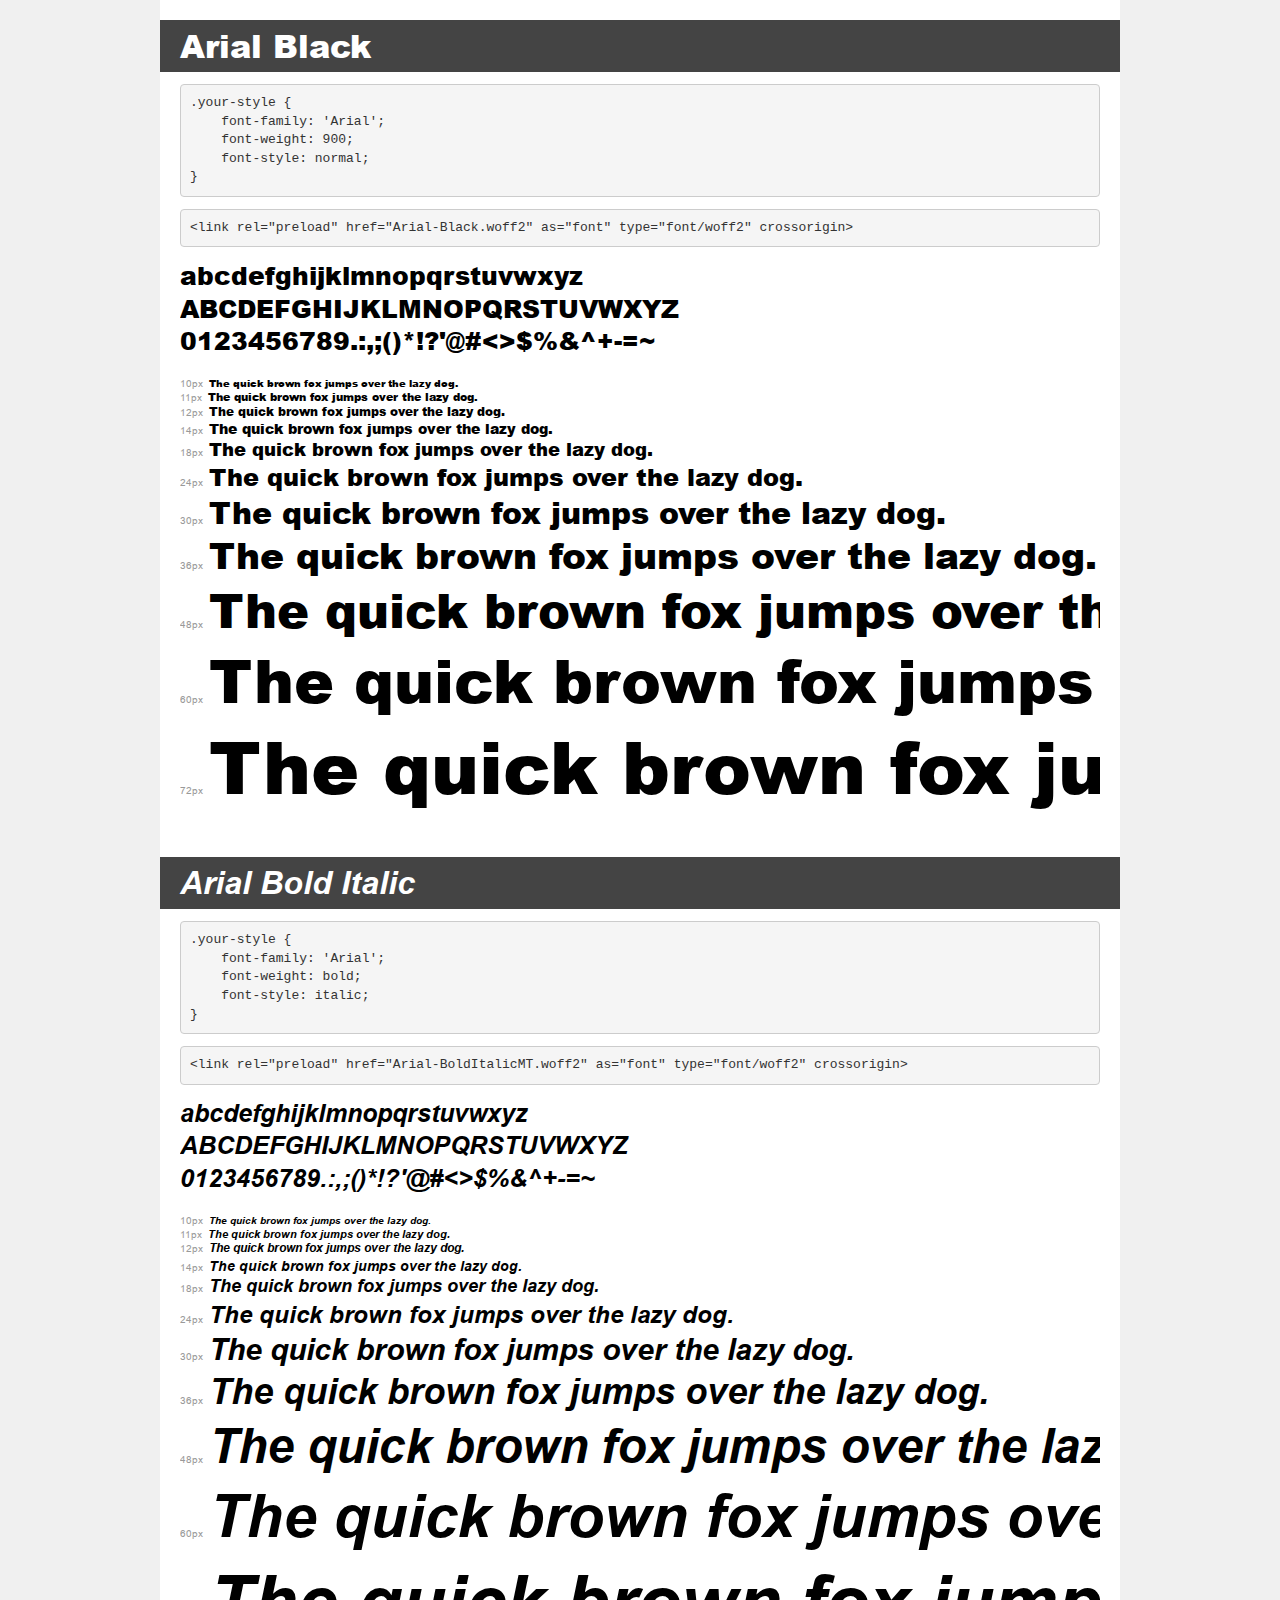
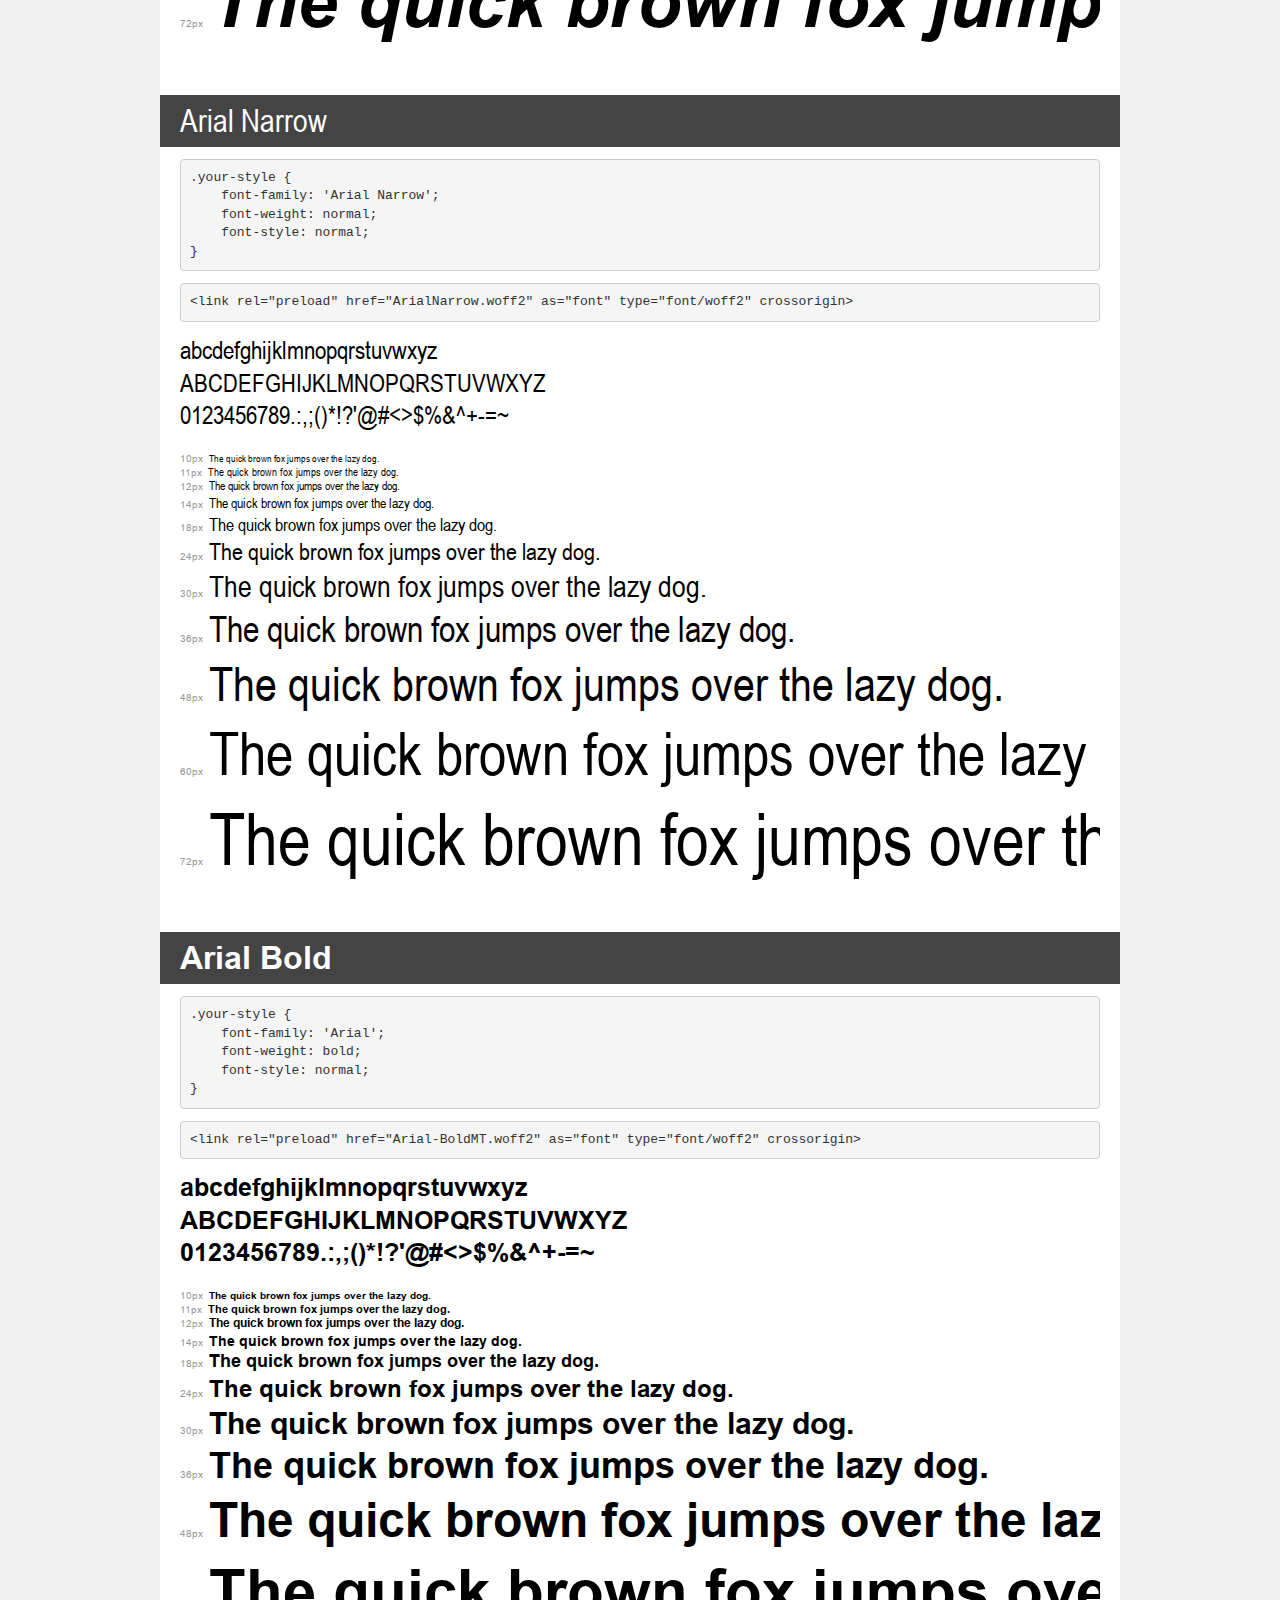
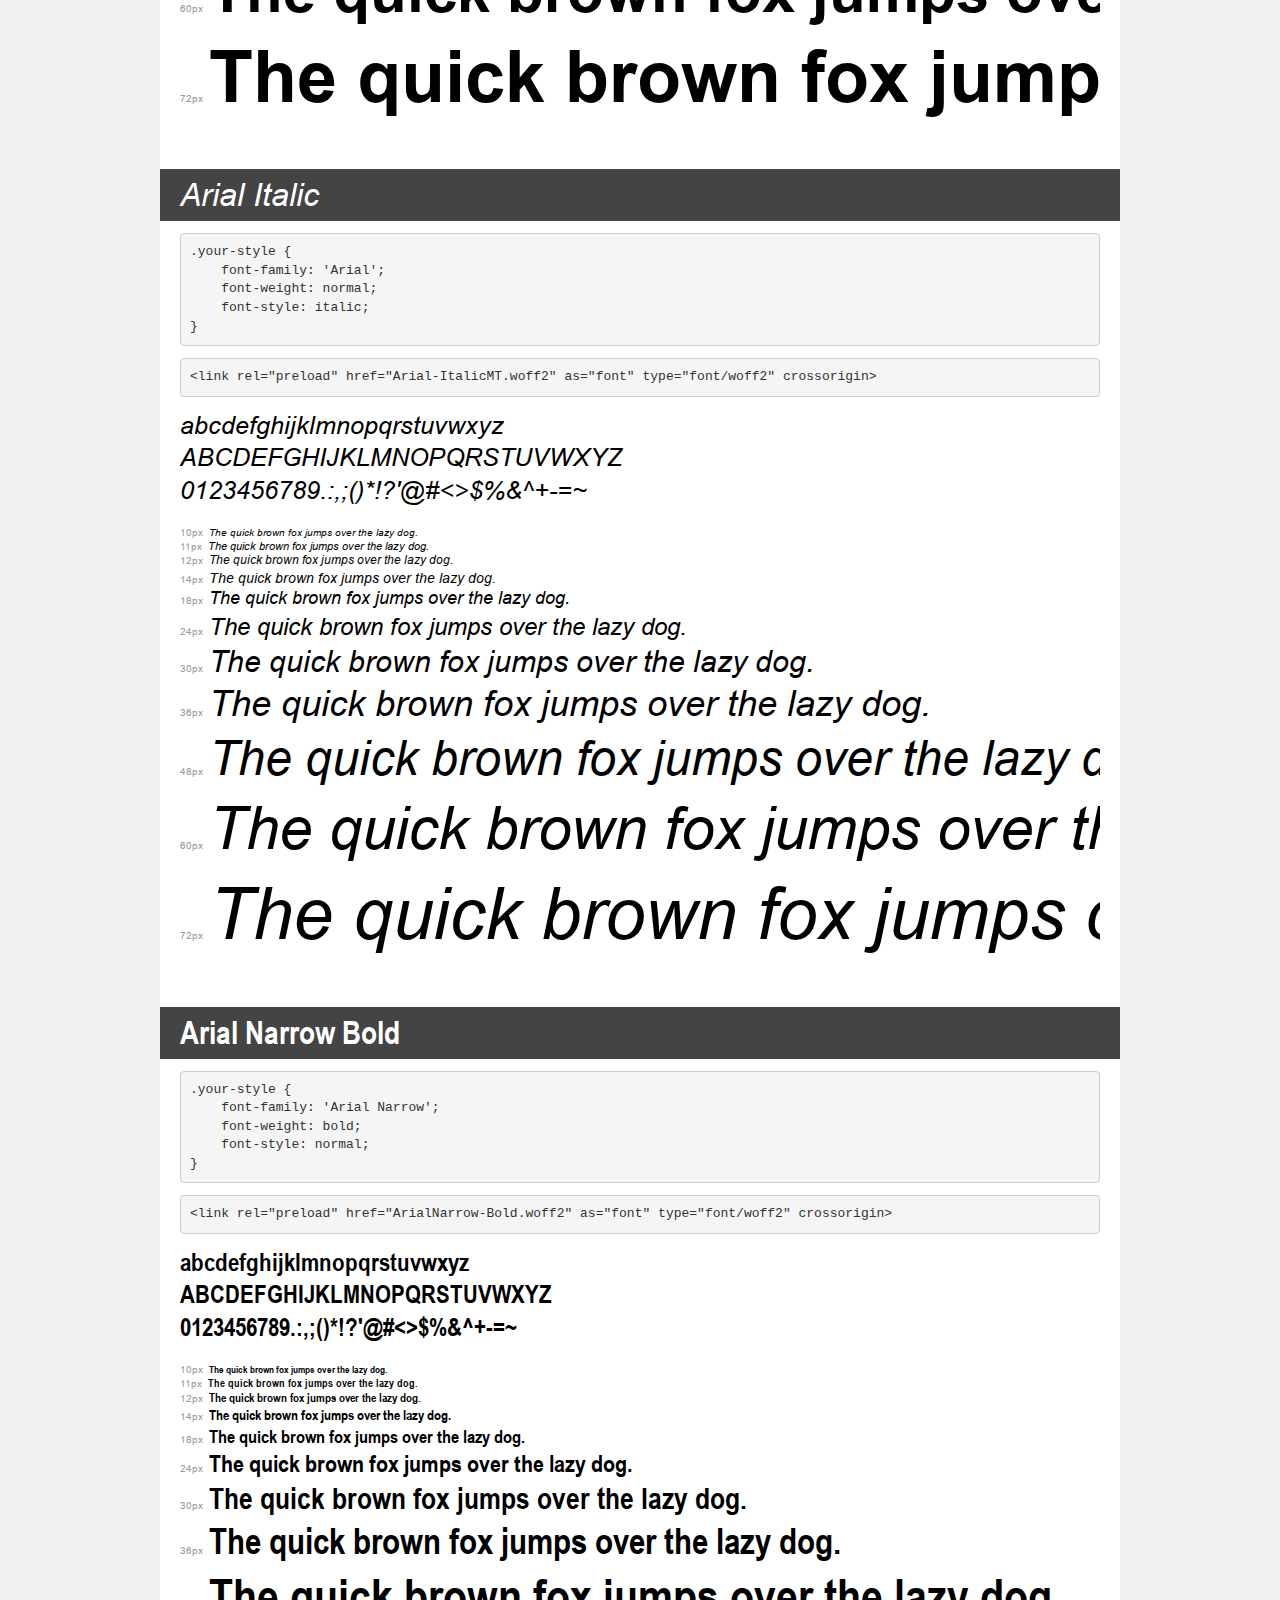
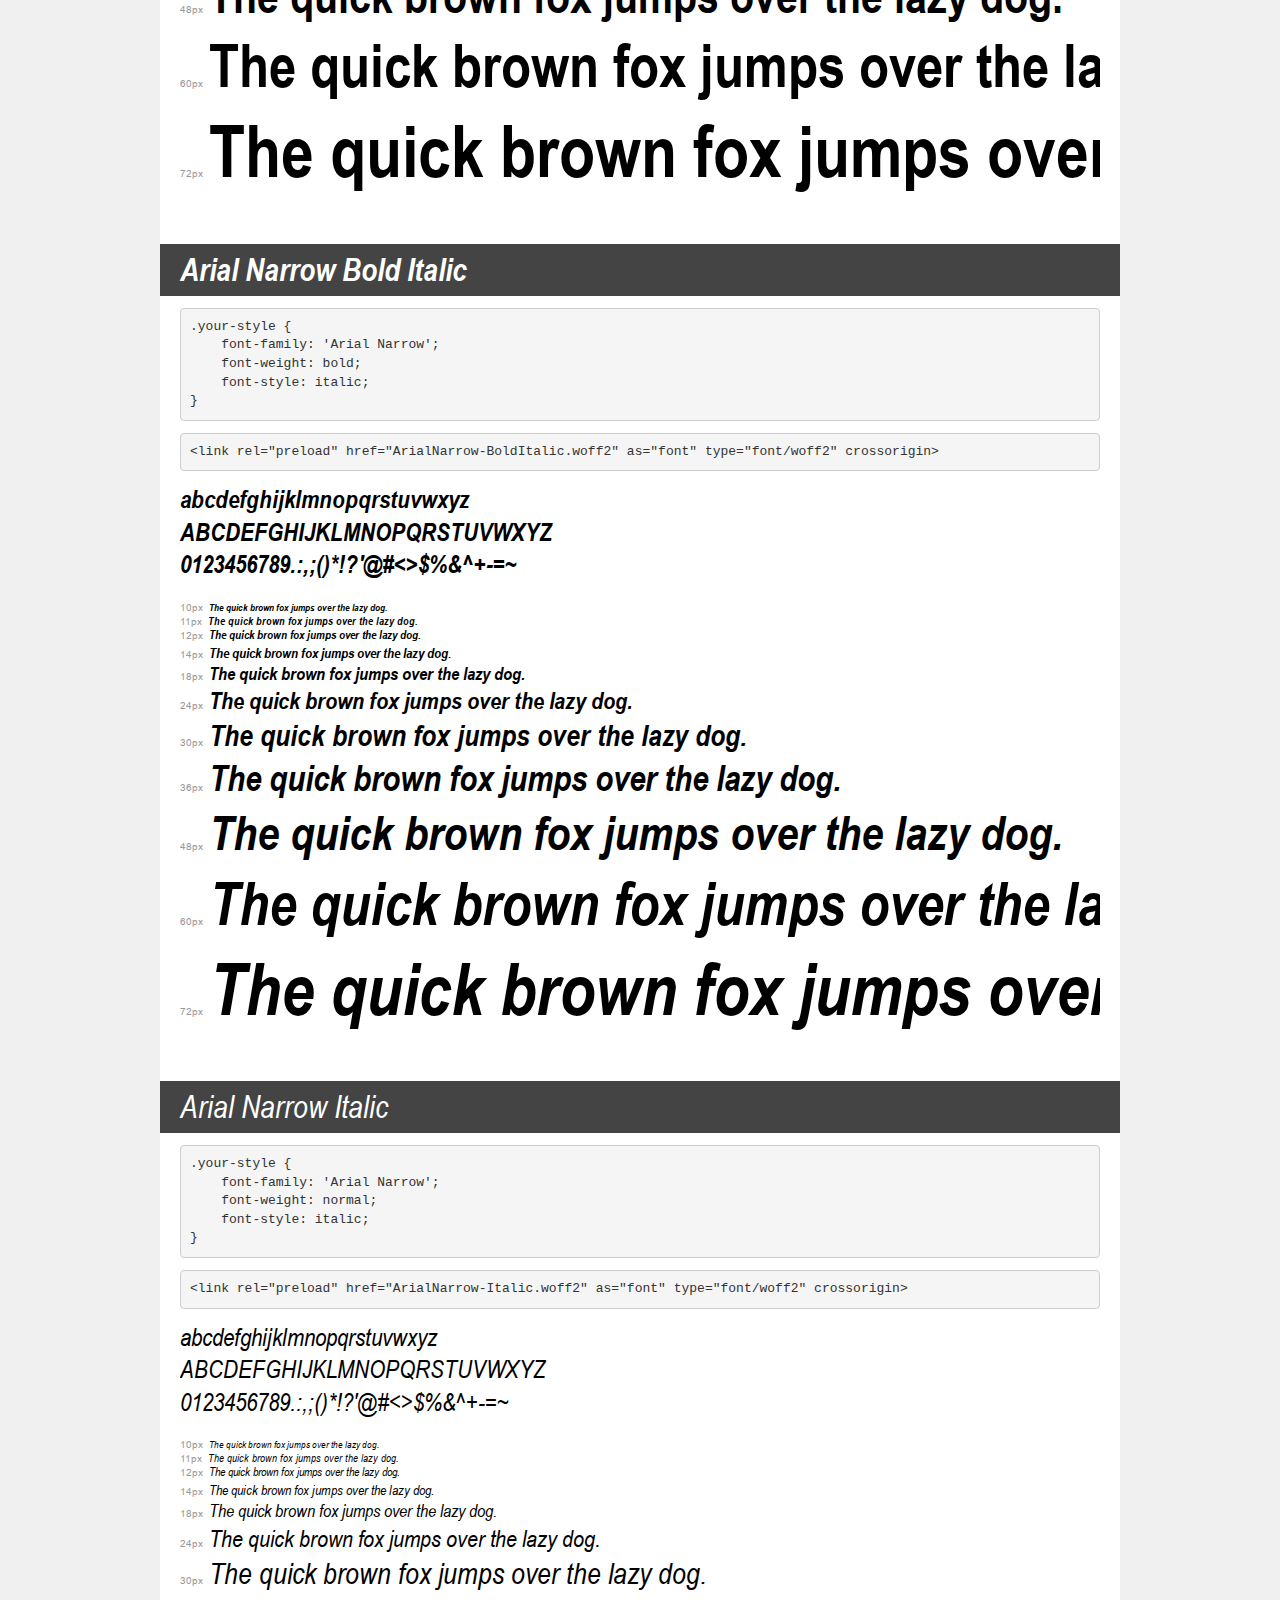
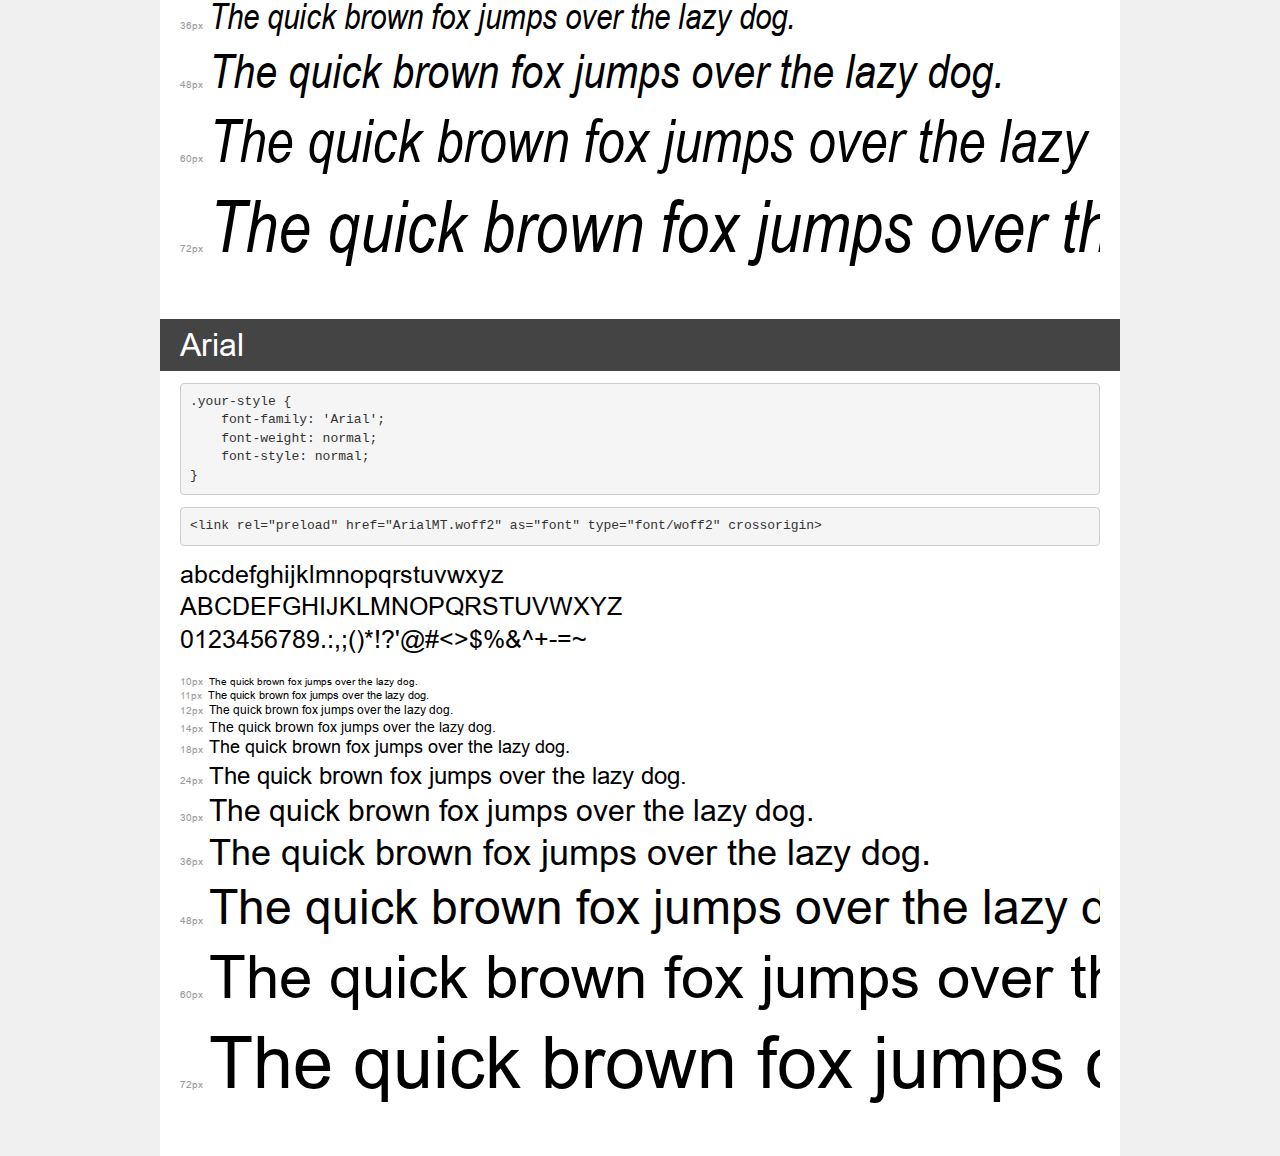
<file: shelter/fonts/arial/demo.html>
<!DOCTYPE html>
<html lang="en">
<head>
    <meta charset="utf-8">
    <meta http-equiv="X-UA-Compatible" content="IE=edge">
    <meta name="viewport" content="width=device-width, initial-scale=1">
    <meta name="robots" content="noindex, noarchive">
    <meta name="format-detection" content="telephone=no">
    <title>Transfonter demo</title>
    <link href="stylesheet.css" rel="stylesheet">
    <style>
        /*
        http://meyerweb.com/eric/tools/css/reset/
        v2.0 | 20110126
        License: none (public domain)
        */
        html, body, div, span, applet, object, iframe,
        h1, h2, h3, h4, h5, h6, p, blockquote, pre,
        a, abbr, acronym, address, big, cite, code,
        del, dfn, em, img, ins, kbd, q, s, samp,
        small, strike, strong, sub, sup, tt, var,
        b, u, i, center,
        dl, dt, dd, ol, ul, li,
        fieldset, form, label, legend,
        table, caption, tbody, tfoot, thead, tr, th, td,
        article, aside, canvas, details, embed,
        figure, figcaption, footer, header, hgroup,
        menu, nav, output, ruby, section, summary,
        time, mark, audio, video {
            margin: 0;
            padding: 0;
            border: 0;
            font-size: 100%;
            font: inherit;
            vertical-align: baseline;
        }
        /* HTML5 display-role reset for older browsers */
        article, aside, details, figcaption, figure,
        footer, header, hgroup, menu, nav, section {
            display: block;
        }
        body {
            line-height: 1;
        }
        ol, ul {
            list-style: none;
        }
        blockquote, q {
            quotes: none;
        }
        blockquote:before, blockquote:after,
        q:before, q:after {
            content: '';
            content: none;
        }
        table {
            border-collapse: collapse;
            border-spacing: 0;
        }
        /* demo styles */
        body {
            background: #f0f0f0;
            color: #000;
        }
        .page {
            background: #fff;
            width: 920px;
            margin: 0 auto;
            padding: 20px 20px 0 20px;
            overflow: hidden;
        }
        .font-container {
            overflow-x: auto;
            overflow-y: hidden;
            margin-bottom: 40px;
            line-height: 1.3;
            white-space: nowrap;
            padding-bottom: 5px;
        }
        h1 {
            position: relative;
            background: #444;
            font-size: 32px;
            color: #fff;
            padding: 10px 20px;
            margin: 0 -20px 12px -20px;
        }
        .letters {
            font-size: 25px;
            margin-bottom: 20px;
        }
        .s10:before {
            content: '10px';
        }
        .s11:before {
            content: '11px';
        }
        .s12:before {
            content: '12px';
        }
        .s14:before {
            content: '14px';
        }
        .s18:before {
            content: '18px';
        }
        .s24:before {
            content: '24px';
        }
        .s30:before {
            content: '30px';
        }
        .s36:before {
            content: '36px';
        }
        .s48:before {
            content: '48px';
        }
        .s60:before {
            content: '60px';
        }
        .s72:before {
            content: '72px';
        }
        .s10:before, .s11:before, .s12:before, .s14:before,
        .s18:before, .s24:before, .s30:before, .s36:before,
        .s48:before, .s60:before, .s72:before {
            font-family: Arial, sans-serif;
            font-size: 10px;
            font-weight: normal;
            font-style: normal;
            color: #999;
            padding-right: 6px;
        }
        pre {
            display: block;
            padding: 9px;
            margin: 0 0 12px;
            font-family: Monaco, Menlo, Consolas, "Courier New", monospace;
            font-size: 13px;
            line-height: 1.428571429;
            color: #333;
            font-weight: normal;
            font-style: normal;
            background-color: #f5f5f5;
            border: 1px solid #ccc;
            overflow-x: auto;
            border-radius: 4px;
        }
        /* responsive */
        @media (max-width: 959px) {
            .page {
                width: auto;
                margin: 0;
            }
        }
    </style>
</head>
<body>
<div class="page">
    <div class="demo">
        <h1 style="font-family: 'Arial'; font-weight: 900; font-style: normal;">Arial Black</h1>
        <pre title="Usage">.your-style {
    font-family: 'Arial';
    font-weight: 900;
    font-style: normal;
}</pre>
        <pre title="Preload (optional)">
&lt;link rel=&quot;preload&quot; href=&quot;Arial-Black.woff2&quot; as=&quot;font&quot; type=&quot;font/woff2&quot; crossorigin&gt;</pre>
        <div class="font-container" style="font-family: 'Arial'; font-weight: 900; font-style: normal;">
            <p class="letters">
                abcdefghijklmnopqrstuvwxyz<br>
ABCDEFGHIJKLMNOPQRSTUVWXYZ<br>
                0123456789.:,;()*!?'@#&lt;&gt;$%&^+-=~
            </p>
            <p class="s10" style="font-size: 10px;">The quick brown fox jumps over the lazy dog.</p>
            <p class="s11" style="font-size: 11px;">The quick brown fox jumps over the lazy dog.</p>
            <p class="s12" style="font-size: 12px;">The quick brown fox jumps over the lazy dog.</p>
            <p class="s14" style="font-size: 14px;">The quick brown fox jumps over the lazy dog.</p>
            <p class="s18" style="font-size: 18px;">The quick brown fox jumps over the lazy dog.</p>
            <p class="s24" style="font-size: 24px;">The quick brown fox jumps over the lazy dog.</p>
            <p class="s30" style="font-size: 30px;">The quick brown fox jumps over the lazy dog.</p>
            <p class="s36" style="font-size: 36px;">The quick brown fox jumps over the lazy dog.</p>
            <p class="s48" style="font-size: 48px;">The quick brown fox jumps over the lazy dog.</p>
            <p class="s60" style="font-size: 60px;">The quick brown fox jumps over the lazy dog.</p>
            <p class="s72" style="font-size: 72px;">The quick brown fox jumps over the lazy dog.</p>
        </div>
    </div>

    <div class="demo">
        <h1 style="font-family: 'Arial'; font-weight: bold; font-style: italic;">Arial Bold Italic</h1>
        <pre title="Usage">.your-style {
    font-family: 'Arial';
    font-weight: bold;
    font-style: italic;
}</pre>
        <pre title="Preload (optional)">
&lt;link rel=&quot;preload&quot; href=&quot;Arial-BoldItalicMT.woff2&quot; as=&quot;font&quot; type=&quot;font/woff2&quot; crossorigin&gt;</pre>
        <div class="font-container" style="font-family: 'Arial'; font-weight: bold; font-style: italic;">
            <p class="letters">
                abcdefghijklmnopqrstuvwxyz<br>
ABCDEFGHIJKLMNOPQRSTUVWXYZ<br>
                0123456789.:,;()*!?'@#&lt;&gt;$%&^+-=~
            </p>
            <p class="s10" style="font-size: 10px;">The quick brown fox jumps over the lazy dog.</p>
            <p class="s11" style="font-size: 11px;">The quick brown fox jumps over the lazy dog.</p>
            <p class="s12" style="font-size: 12px;">The quick brown fox jumps over the lazy dog.</p>
            <p class="s14" style="font-size: 14px;">The quick brown fox jumps over the lazy dog.</p>
            <p class="s18" style="font-size: 18px;">The quick brown fox jumps over the lazy dog.</p>
            <p class="s24" style="font-size: 24px;">The quick brown fox jumps over the lazy dog.</p>
            <p class="s30" style="font-size: 30px;">The quick brown fox jumps over the lazy dog.</p>
            <p class="s36" style="font-size: 36px;">The quick brown fox jumps over the lazy dog.</p>
            <p class="s48" style="font-size: 48px;">The quick brown fox jumps over the lazy dog.</p>
            <p class="s60" style="font-size: 60px;">The quick brown fox jumps over the lazy dog.</p>
            <p class="s72" style="font-size: 72px;">The quick brown fox jumps over the lazy dog.</p>
        </div>
    </div>

    <div class="demo">
        <h1 style="font-family: 'Arial Narrow'; font-weight: normal; font-style: normal;">Arial Narrow</h1>
        <pre title="Usage">.your-style {
    font-family: 'Arial Narrow';
    font-weight: normal;
    font-style: normal;
}</pre>
        <pre title="Preload (optional)">
&lt;link rel=&quot;preload&quot; href=&quot;ArialNarrow.woff2&quot; as=&quot;font&quot; type=&quot;font/woff2&quot; crossorigin&gt;</pre>
        <div class="font-container" style="font-family: 'Arial Narrow'; font-weight: normal; font-style: normal;">
            <p class="letters">
                abcdefghijklmnopqrstuvwxyz<br>
ABCDEFGHIJKLMNOPQRSTUVWXYZ<br>
                0123456789.:,;()*!?'@#&lt;&gt;$%&^+-=~
            </p>
            <p class="s10" style="font-size: 10px;">The quick brown fox jumps over the lazy dog.</p>
            <p class="s11" style="font-size: 11px;">The quick brown fox jumps over the lazy dog.</p>
            <p class="s12" style="font-size: 12px;">The quick brown fox jumps over the lazy dog.</p>
            <p class="s14" style="font-size: 14px;">The quick brown fox jumps over the lazy dog.</p>
            <p class="s18" style="font-size: 18px;">The quick brown fox jumps over the lazy dog.</p>
            <p class="s24" style="font-size: 24px;">The quick brown fox jumps over the lazy dog.</p>
            <p class="s30" style="font-size: 30px;">The quick brown fox jumps over the lazy dog.</p>
            <p class="s36" style="font-size: 36px;">The quick brown fox jumps over the lazy dog.</p>
            <p class="s48" style="font-size: 48px;">The quick brown fox jumps over the lazy dog.</p>
            <p class="s60" style="font-size: 60px;">The quick brown fox jumps over the lazy dog.</p>
            <p class="s72" style="font-size: 72px;">The quick brown fox jumps over the lazy dog.</p>
        </div>
    </div>

    <div class="demo">
        <h1 style="font-family: 'Arial'; font-weight: bold; font-style: normal;">Arial Bold</h1>
        <pre title="Usage">.your-style {
    font-family: 'Arial';
    font-weight: bold;
    font-style: normal;
}</pre>
        <pre title="Preload (optional)">
&lt;link rel=&quot;preload&quot; href=&quot;Arial-BoldMT.woff2&quot; as=&quot;font&quot; type=&quot;font/woff2&quot; crossorigin&gt;</pre>
        <div class="font-container" style="font-family: 'Arial'; font-weight: bold; font-style: normal;">
            <p class="letters">
                abcdefghijklmnopqrstuvwxyz<br>
ABCDEFGHIJKLMNOPQRSTUVWXYZ<br>
                0123456789.:,;()*!?'@#&lt;&gt;$%&^+-=~
            </p>
            <p class="s10" style="font-size: 10px;">The quick brown fox jumps over the lazy dog.</p>
            <p class="s11" style="font-size: 11px;">The quick brown fox jumps over the lazy dog.</p>
            <p class="s12" style="font-size: 12px;">The quick brown fox jumps over the lazy dog.</p>
            <p class="s14" style="font-size: 14px;">The quick brown fox jumps over the lazy dog.</p>
            <p class="s18" style="font-size: 18px;">The quick brown fox jumps over the lazy dog.</p>
            <p class="s24" style="font-size: 24px;">The quick brown fox jumps over the lazy dog.</p>
            <p class="s30" style="font-size: 30px;">The quick brown fox jumps over the lazy dog.</p>
            <p class="s36" style="font-size: 36px;">The quick brown fox jumps over the lazy dog.</p>
            <p class="s48" style="font-size: 48px;">The quick brown fox jumps over the lazy dog.</p>
            <p class="s60" style="font-size: 60px;">The quick brown fox jumps over the lazy dog.</p>
            <p class="s72" style="font-size: 72px;">The quick brown fox jumps over the lazy dog.</p>
        </div>
    </div>

    <div class="demo">
        <h1 style="font-family: 'Arial'; font-weight: normal; font-style: italic;">Arial Italic</h1>
        <pre title="Usage">.your-style {
    font-family: 'Arial';
    font-weight: normal;
    font-style: italic;
}</pre>
        <pre title="Preload (optional)">
&lt;link rel=&quot;preload&quot; href=&quot;Arial-ItalicMT.woff2&quot; as=&quot;font&quot; type=&quot;font/woff2&quot; crossorigin&gt;</pre>
        <div class="font-container" style="font-family: 'Arial'; font-weight: normal; font-style: italic;">
            <p class="letters">
                abcdefghijklmnopqrstuvwxyz<br>
ABCDEFGHIJKLMNOPQRSTUVWXYZ<br>
                0123456789.:,;()*!?'@#&lt;&gt;$%&^+-=~
            </p>
            <p class="s10" style="font-size: 10px;">The quick brown fox jumps over the lazy dog.</p>
            <p class="s11" style="font-size: 11px;">The quick brown fox jumps over the lazy dog.</p>
            <p class="s12" style="font-size: 12px;">The quick brown fox jumps over the lazy dog.</p>
            <p class="s14" style="font-size: 14px;">The quick brown fox jumps over the lazy dog.</p>
            <p class="s18" style="font-size: 18px;">The quick brown fox jumps over the lazy dog.</p>
            <p class="s24" style="font-size: 24px;">The quick brown fox jumps over the lazy dog.</p>
            <p class="s30" style="font-size: 30px;">The quick brown fox jumps over the lazy dog.</p>
            <p class="s36" style="font-size: 36px;">The quick brown fox jumps over the lazy dog.</p>
            <p class="s48" style="font-size: 48px;">The quick brown fox jumps over the lazy dog.</p>
            <p class="s60" style="font-size: 60px;">The quick brown fox jumps over the lazy dog.</p>
            <p class="s72" style="font-size: 72px;">The quick brown fox jumps over the lazy dog.</p>
        </div>
    </div>

    <div class="demo">
        <h1 style="font-family: 'Arial Narrow'; font-weight: bold; font-style: normal;">Arial Narrow Bold</h1>
        <pre title="Usage">.your-style {
    font-family: 'Arial Narrow';
    font-weight: bold;
    font-style: normal;
}</pre>
        <pre title="Preload (optional)">
&lt;link rel=&quot;preload&quot; href=&quot;ArialNarrow-Bold.woff2&quot; as=&quot;font&quot; type=&quot;font/woff2&quot; crossorigin&gt;</pre>
        <div class="font-container" style="font-family: 'Arial Narrow'; font-weight: bold; font-style: normal;">
            <p class="letters">
                abcdefghijklmnopqrstuvwxyz<br>
ABCDEFGHIJKLMNOPQRSTUVWXYZ<br>
                0123456789.:,;()*!?'@#&lt;&gt;$%&^+-=~
            </p>
            <p class="s10" style="font-size: 10px;">The quick brown fox jumps over the lazy dog.</p>
            <p class="s11" style="font-size: 11px;">The quick brown fox jumps over the lazy dog.</p>
            <p class="s12" style="font-size: 12px;">The quick brown fox jumps over the lazy dog.</p>
            <p class="s14" style="font-size: 14px;">The quick brown fox jumps over the lazy dog.</p>
            <p class="s18" style="font-size: 18px;">The quick brown fox jumps over the lazy dog.</p>
            <p class="s24" style="font-size: 24px;">The quick brown fox jumps over the lazy dog.</p>
            <p class="s30" style="font-size: 30px;">The quick brown fox jumps over the lazy dog.</p>
            <p class="s36" style="font-size: 36px;">The quick brown fox jumps over the lazy dog.</p>
            <p class="s48" style="font-size: 48px;">The quick brown fox jumps over the lazy dog.</p>
            <p class="s60" style="font-size: 60px;">The quick brown fox jumps over the lazy dog.</p>
            <p class="s72" style="font-size: 72px;">The quick brown fox jumps over the lazy dog.</p>
        </div>
    </div>

    <div class="demo">
        <h1 style="font-family: 'Arial Narrow'; font-weight: bold; font-style: italic;">Arial Narrow Bold Italic</h1>
        <pre title="Usage">.your-style {
    font-family: 'Arial Narrow';
    font-weight: bold;
    font-style: italic;
}</pre>
        <pre title="Preload (optional)">
&lt;link rel=&quot;preload&quot; href=&quot;ArialNarrow-BoldItalic.woff2&quot; as=&quot;font&quot; type=&quot;font/woff2&quot; crossorigin&gt;</pre>
        <div class="font-container" style="font-family: 'Arial Narrow'; font-weight: bold; font-style: italic;">
            <p class="letters">
                abcdefghijklmnopqrstuvwxyz<br>
ABCDEFGHIJKLMNOPQRSTUVWXYZ<br>
                0123456789.:,;()*!?'@#&lt;&gt;$%&^+-=~
            </p>
            <p class="s10" style="font-size: 10px;">The quick brown fox jumps over the lazy dog.</p>
            <p class="s11" style="font-size: 11px;">The quick brown fox jumps over the lazy dog.</p>
            <p class="s12" style="font-size: 12px;">The quick brown fox jumps over the lazy dog.</p>
            <p class="s14" style="font-size: 14px;">The quick brown fox jumps over the lazy dog.</p>
            <p class="s18" style="font-size: 18px;">The quick brown fox jumps over the lazy dog.</p>
            <p class="s24" style="font-size: 24px;">The quick brown fox jumps over the lazy dog.</p>
            <p class="s30" style="font-size: 30px;">The quick brown fox jumps over the lazy dog.</p>
            <p class="s36" style="font-size: 36px;">The quick brown fox jumps over the lazy dog.</p>
            <p class="s48" style="font-size: 48px;">The quick brown fox jumps over the lazy dog.</p>
            <p class="s60" style="font-size: 60px;">The quick brown fox jumps over the lazy dog.</p>
            <p class="s72" style="font-size: 72px;">The quick brown fox jumps over the lazy dog.</p>
        </div>
    </div>

    <div class="demo">
        <h1 style="font-family: 'Arial Narrow'; font-weight: normal; font-style: italic;">Arial Narrow Italic</h1>
        <pre title="Usage">.your-style {
    font-family: 'Arial Narrow';
    font-weight: normal;
    font-style: italic;
}</pre>
        <pre title="Preload (optional)">
&lt;link rel=&quot;preload&quot; href=&quot;ArialNarrow-Italic.woff2&quot; as=&quot;font&quot; type=&quot;font/woff2&quot; crossorigin&gt;</pre>
        <div class="font-container" style="font-family: 'Arial Narrow'; font-weight: normal; font-style: italic;">
            <p class="letters">
                abcdefghijklmnopqrstuvwxyz<br>
ABCDEFGHIJKLMNOPQRSTUVWXYZ<br>
                0123456789.:,;()*!?'@#&lt;&gt;$%&^+-=~
            </p>
            <p class="s10" style="font-size: 10px;">The quick brown fox jumps over the lazy dog.</p>
            <p class="s11" style="font-size: 11px;">The quick brown fox jumps over the lazy dog.</p>
            <p class="s12" style="font-size: 12px;">The quick brown fox jumps over the lazy dog.</p>
            <p class="s14" style="font-size: 14px;">The quick brown fox jumps over the lazy dog.</p>
            <p class="s18" style="font-size: 18px;">The quick brown fox jumps over the lazy dog.</p>
            <p class="s24" style="font-size: 24px;">The quick brown fox jumps over the lazy dog.</p>
            <p class="s30" style="font-size: 30px;">The quick brown fox jumps over the lazy dog.</p>
            <p class="s36" style="font-size: 36px;">The quick brown fox jumps over the lazy dog.</p>
            <p class="s48" style="font-size: 48px;">The quick brown fox jumps over the lazy dog.</p>
            <p class="s60" style="font-size: 60px;">The quick brown fox jumps over the lazy dog.</p>
            <p class="s72" style="font-size: 72px;">The quick brown fox jumps over the lazy dog.</p>
        </div>
    </div>

    <div class="demo">
        <h1 style="font-family: 'Arial'; font-weight: normal; font-style: normal;">Arial</h1>
        <pre title="Usage">.your-style {
    font-family: 'Arial';
    font-weight: normal;
    font-style: normal;
}</pre>
        <pre title="Preload (optional)">
&lt;link rel=&quot;preload&quot; href=&quot;ArialMT.woff2&quot; as=&quot;font&quot; type=&quot;font/woff2&quot; crossorigin&gt;</pre>
        <div class="font-container" style="font-family: 'Arial'; font-weight: normal; font-style: normal;">
            <p class="letters">
                abcdefghijklmnopqrstuvwxyz<br>
ABCDEFGHIJKLMNOPQRSTUVWXYZ<br>
                0123456789.:,;()*!?'@#&lt;&gt;$%&^+-=~
            </p>
            <p class="s10" style="font-size: 10px;">The quick brown fox jumps over the lazy dog.</p>
            <p class="s11" style="font-size: 11px;">The quick brown fox jumps over the lazy dog.</p>
            <p class="s12" style="font-size: 12px;">The quick brown fox jumps over the lazy dog.</p>
            <p class="s14" style="font-size: 14px;">The quick brown fox jumps over the lazy dog.</p>
            <p class="s18" style="font-size: 18px;">The quick brown fox jumps over the lazy dog.</p>
            <p class="s24" style="font-size: 24px;">The quick brown fox jumps over the lazy dog.</p>
            <p class="s30" style="font-size: 30px;">The quick brown fox jumps over the lazy dog.</p>
            <p class="s36" style="font-size: 36px;">The quick brown fox jumps over the lazy dog.</p>
            <p class="s48" style="font-size: 48px;">The quick brown fox jumps over the lazy dog.</p>
            <p class="s60" style="font-size: 60px;">The quick brown fox jumps over the lazy dog.</p>
            <p class="s72" style="font-size: 72px;">The quick brown fox jumps over the lazy dog.</p>
        </div>
    </div>

</div>
</body>
</html>
</file>
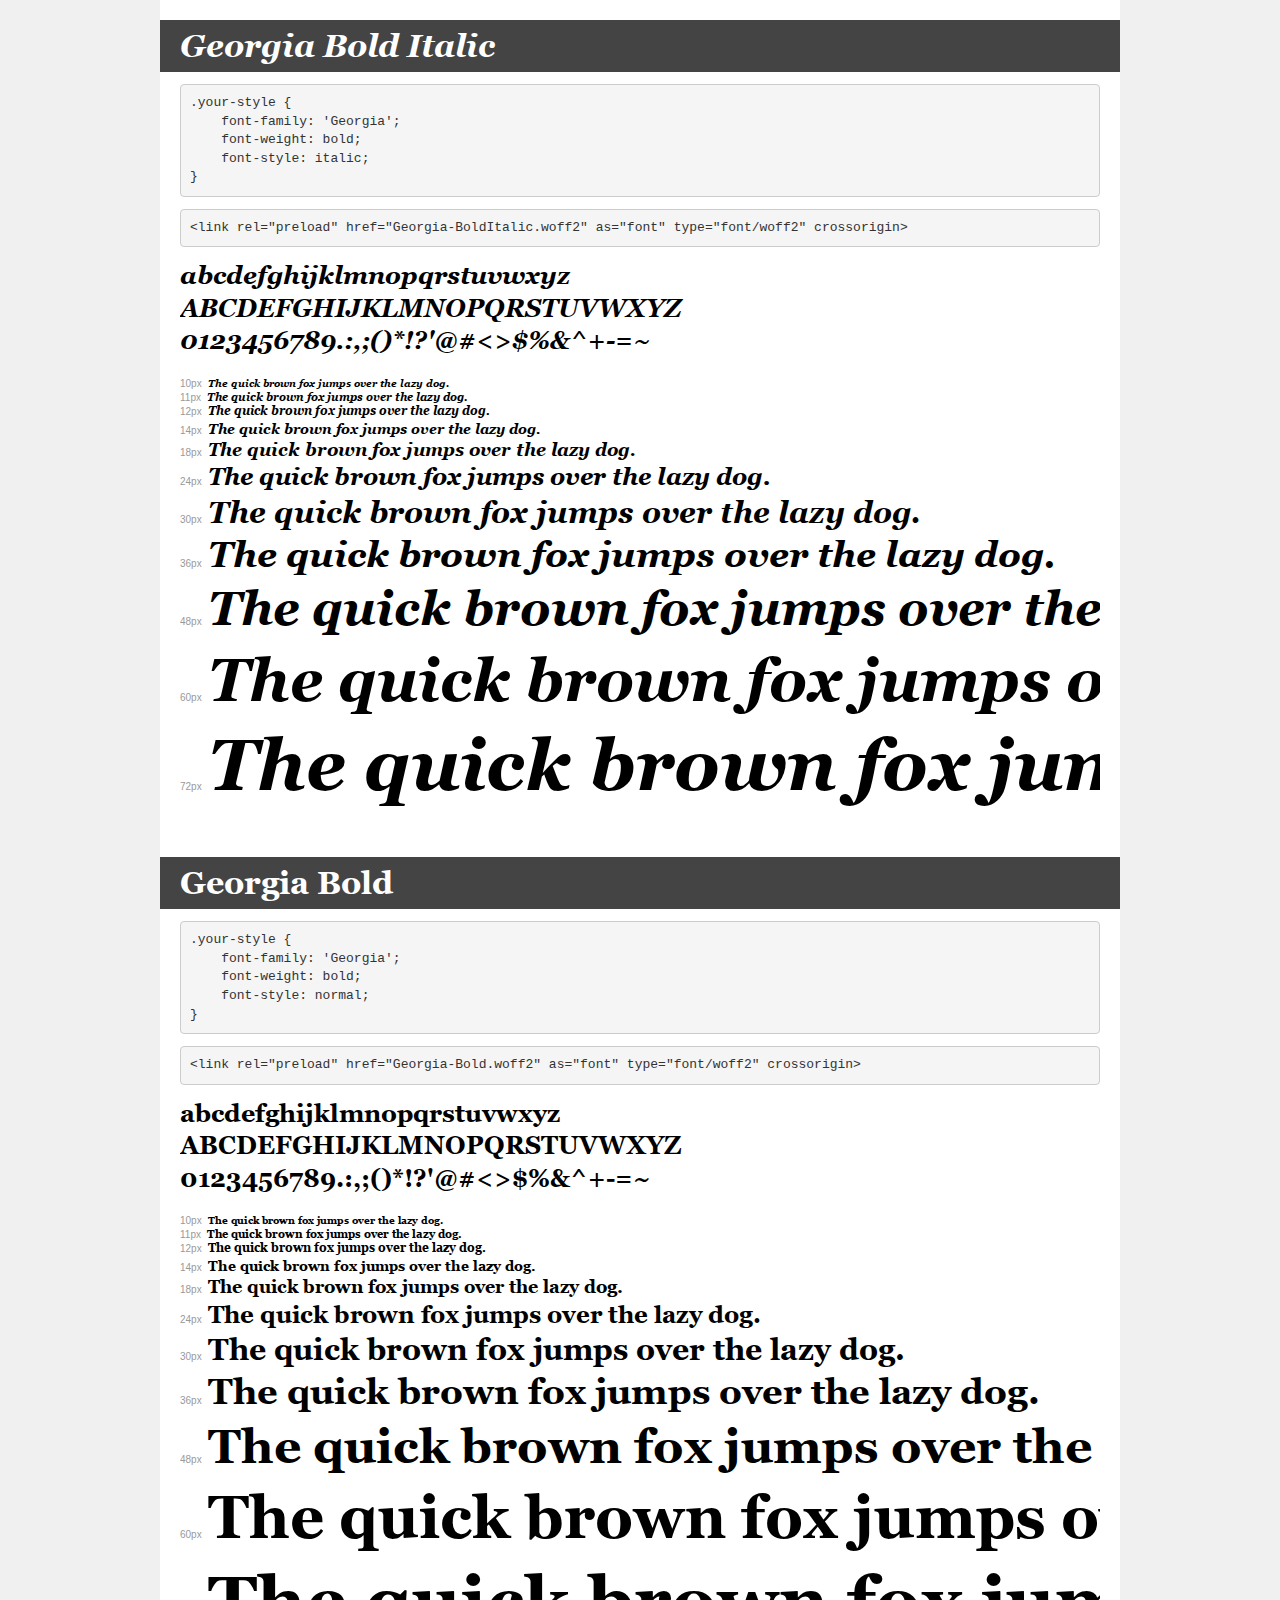
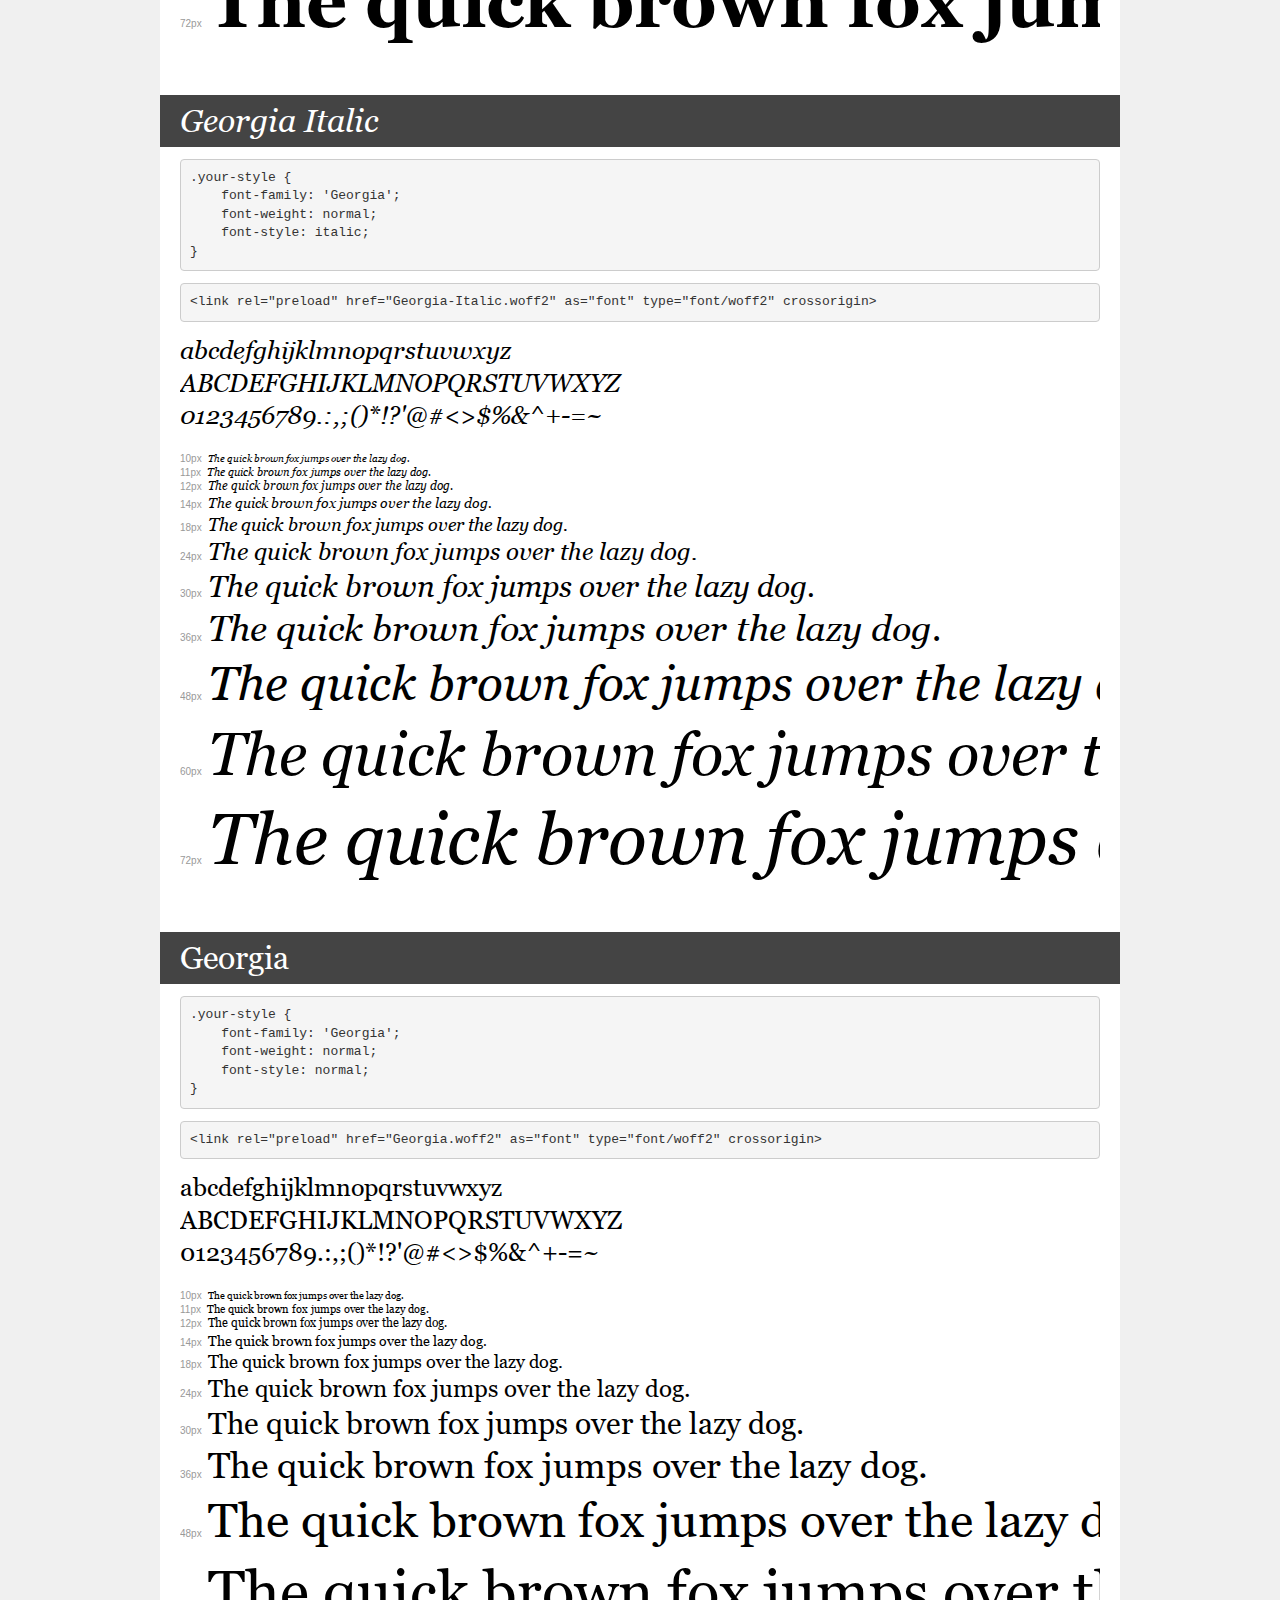
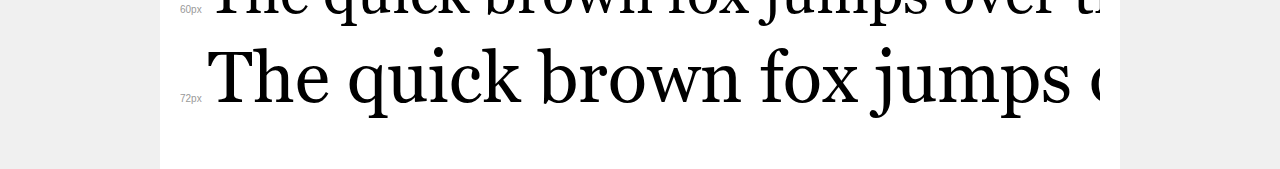
<file: shelter/fonts/georgia/demo.html>
<!DOCTYPE html>
<html lang="en">
<head>
    <meta charset="utf-8">
    <meta http-equiv="X-UA-Compatible" content="IE=edge">
    <meta name="viewport" content="width=device-width, initial-scale=1">
    <meta name="robots" content="noindex, noarchive">
    <meta name="format-detection" content="telephone=no">
    <title>Transfonter demo</title>
    <link href="stylesheet.css" rel="stylesheet">
    <style>
        /*
        http://meyerweb.com/eric/tools/css/reset/
        v2.0 | 20110126
        License: none (public domain)
        */
        html, body, div, span, applet, object, iframe,
        h1, h2, h3, h4, h5, h6, p, blockquote, pre,
        a, abbr, acronym, address, big, cite, code,
        del, dfn, em, img, ins, kbd, q, s, samp,
        small, strike, strong, sub, sup, tt, var,
        b, u, i, center,
        dl, dt, dd, ol, ul, li,
        fieldset, form, label, legend,
        table, caption, tbody, tfoot, thead, tr, th, td,
        article, aside, canvas, details, embed,
        figure, figcaption, footer, header, hgroup,
        menu, nav, output, ruby, section, summary,
        time, mark, audio, video {
            margin: 0;
            padding: 0;
            border: 0;
            font-size: 100%;
            font: inherit;
            vertical-align: baseline;
        }
        /* HTML5 display-role reset for older browsers */
        article, aside, details, figcaption, figure,
        footer, header, hgroup, menu, nav, section {
            display: block;
        }
        body {
            line-height: 1;
        }
        ol, ul {
            list-style: none;
        }
        blockquote, q {
            quotes: none;
        }
        blockquote:before, blockquote:after,
        q:before, q:after {
            content: '';
            content: none;
        }
        table {
            border-collapse: collapse;
            border-spacing: 0;
        }
        /* demo styles */
        body {
            background: #f0f0f0;
            color: #000;
        }
        .page {
            background: #fff;
            width: 920px;
            margin: 0 auto;
            padding: 20px 20px 0 20px;
            overflow: hidden;
        }
        .font-container {
            overflow-x: auto;
            overflow-y: hidden;
            margin-bottom: 40px;
            line-height: 1.3;
            white-space: nowrap;
            padding-bottom: 5px;
        }
        h1 {
            position: relative;
            background: #444;
            font-size: 32px;
            color: #fff;
            padding: 10px 20px;
            margin: 0 -20px 12px -20px;
        }
        .letters {
            font-size: 25px;
            margin-bottom: 20px;
        }
        .s10:before {
            content: '10px';
        }
        .s11:before {
            content: '11px';
        }
        .s12:before {
            content: '12px';
        }
        .s14:before {
            content: '14px';
        }
        .s18:before {
            content: '18px';
        }
        .s24:before {
            content: '24px';
        }
        .s30:before {
            content: '30px';
        }
        .s36:before {
            content: '36px';
        }
        .s48:before {
            content: '48px';
        }
        .s60:before {
            content: '60px';
        }
        .s72:before {
            content: '72px';
        }
        .s10:before, .s11:before, .s12:before, .s14:before,
        .s18:before, .s24:before, .s30:before, .s36:before,
        .s48:before, .s60:before, .s72:before {
            font-family: Arial, sans-serif;
            font-size: 10px;
            font-weight: normal;
            font-style: normal;
            color: #999;
            padding-right: 6px;
        }
        pre {
            display: block;
            padding: 9px;
            margin: 0 0 12px;
            font-family: Monaco, Menlo, Consolas, "Courier New", monospace;
            font-size: 13px;
            line-height: 1.428571429;
            color: #333;
            font-weight: normal;
            font-style: normal;
            background-color: #f5f5f5;
            border: 1px solid #ccc;
            overflow-x: auto;
            border-radius: 4px;
        }
        /* responsive */
        @media (max-width: 959px) {
            .page {
                width: auto;
                margin: 0;
            }
        }
    </style>
</head>
<body>
<div class="page">
    <div class="demo">
        <h1 style="font-family: 'Georgia'; font-weight: bold; font-style: italic;">Georgia Bold Italic</h1>
        <pre title="Usage">.your-style {
    font-family: 'Georgia';
    font-weight: bold;
    font-style: italic;
}</pre>
        <pre title="Preload (optional)">
&lt;link rel=&quot;preload&quot; href=&quot;Georgia-BoldItalic.woff2&quot; as=&quot;font&quot; type=&quot;font/woff2&quot; crossorigin&gt;</pre>
        <div class="font-container" style="font-family: 'Georgia'; font-weight: bold; font-style: italic;">
            <p class="letters">
                abcdefghijklmnopqrstuvwxyz<br>
ABCDEFGHIJKLMNOPQRSTUVWXYZ<br>
                0123456789.:,;()*!?'@#&lt;&gt;$%&^+-=~
            </p>
            <p class="s10" style="font-size: 10px;">The quick brown fox jumps over the lazy dog.</p>
            <p class="s11" style="font-size: 11px;">The quick brown fox jumps over the lazy dog.</p>
            <p class="s12" style="font-size: 12px;">The quick brown fox jumps over the lazy dog.</p>
            <p class="s14" style="font-size: 14px;">The quick brown fox jumps over the lazy dog.</p>
            <p class="s18" style="font-size: 18px;">The quick brown fox jumps over the lazy dog.</p>
            <p class="s24" style="font-size: 24px;">The quick brown fox jumps over the lazy dog.</p>
            <p class="s30" style="font-size: 30px;">The quick brown fox jumps over the lazy dog.</p>
            <p class="s36" style="font-size: 36px;">The quick brown fox jumps over the lazy dog.</p>
            <p class="s48" style="font-size: 48px;">The quick brown fox jumps over the lazy dog.</p>
            <p class="s60" style="font-size: 60px;">The quick brown fox jumps over the lazy dog.</p>
            <p class="s72" style="font-size: 72px;">The quick brown fox jumps over the lazy dog.</p>
        </div>
    </div>

    <div class="demo">
        <h1 style="font-family: 'Georgia'; font-weight: bold; font-style: normal;">Georgia Bold</h1>
        <pre title="Usage">.your-style {
    font-family: 'Georgia';
    font-weight: bold;
    font-style: normal;
}</pre>
        <pre title="Preload (optional)">
&lt;link rel=&quot;preload&quot; href=&quot;Georgia-Bold.woff2&quot; as=&quot;font&quot; type=&quot;font/woff2&quot; crossorigin&gt;</pre>
        <div class="font-container" style="font-family: 'Georgia'; font-weight: bold; font-style: normal;">
            <p class="letters">
                abcdefghijklmnopqrstuvwxyz<br>
ABCDEFGHIJKLMNOPQRSTUVWXYZ<br>
                0123456789.:,;()*!?'@#&lt;&gt;$%&^+-=~
            </p>
            <p class="s10" style="font-size: 10px;">The quick brown fox jumps over the lazy dog.</p>
            <p class="s11" style="font-size: 11px;">The quick brown fox jumps over the lazy dog.</p>
            <p class="s12" style="font-size: 12px;">The quick brown fox jumps over the lazy dog.</p>
            <p class="s14" style="font-size: 14px;">The quick brown fox jumps over the lazy dog.</p>
            <p class="s18" style="font-size: 18px;">The quick brown fox jumps over the lazy dog.</p>
            <p class="s24" style="font-size: 24px;">The quick brown fox jumps over the lazy dog.</p>
            <p class="s30" style="font-size: 30px;">The quick brown fox jumps over the lazy dog.</p>
            <p class="s36" style="font-size: 36px;">The quick brown fox jumps over the lazy dog.</p>
            <p class="s48" style="font-size: 48px;">The quick brown fox jumps over the lazy dog.</p>
            <p class="s60" style="font-size: 60px;">The quick brown fox jumps over the lazy dog.</p>
            <p class="s72" style="font-size: 72px;">The quick brown fox jumps over the lazy dog.</p>
        </div>
    </div>

    <div class="demo">
        <h1 style="font-family: 'Georgia'; font-weight: normal; font-style: italic;">Georgia Italic</h1>
        <pre title="Usage">.your-style {
    font-family: 'Georgia';
    font-weight: normal;
    font-style: italic;
}</pre>
        <pre title="Preload (optional)">
&lt;link rel=&quot;preload&quot; href=&quot;Georgia-Italic.woff2&quot; as=&quot;font&quot; type=&quot;font/woff2&quot; crossorigin&gt;</pre>
        <div class="font-container" style="font-family: 'Georgia'; font-weight: normal; font-style: italic;">
            <p class="letters">
                abcdefghijklmnopqrstuvwxyz<br>
ABCDEFGHIJKLMNOPQRSTUVWXYZ<br>
                0123456789.:,;()*!?'@#&lt;&gt;$%&^+-=~
            </p>
            <p class="s10" style="font-size: 10px;">The quick brown fox jumps over the lazy dog.</p>
            <p class="s11" style="font-size: 11px;">The quick brown fox jumps over the lazy dog.</p>
            <p class="s12" style="font-size: 12px;">The quick brown fox jumps over the lazy dog.</p>
            <p class="s14" style="font-size: 14px;">The quick brown fox jumps over the lazy dog.</p>
            <p class="s18" style="font-size: 18px;">The quick brown fox jumps over the lazy dog.</p>
            <p class="s24" style="font-size: 24px;">The quick brown fox jumps over the lazy dog.</p>
            <p class="s30" style="font-size: 30px;">The quick brown fox jumps over the lazy dog.</p>
            <p class="s36" style="font-size: 36px;">The quick brown fox jumps over the lazy dog.</p>
            <p class="s48" style="font-size: 48px;">The quick brown fox jumps over the lazy dog.</p>
            <p class="s60" style="font-size: 60px;">The quick brown fox jumps over the lazy dog.</p>
            <p class="s72" style="font-size: 72px;">The quick brown fox jumps over the lazy dog.</p>
        </div>
    </div>

    <div class="demo">
        <h1 style="font-family: 'Georgia'; font-weight: normal; font-style: normal;">Georgia</h1>
        <pre title="Usage">.your-style {
    font-family: 'Georgia';
    font-weight: normal;
    font-style: normal;
}</pre>
        <pre title="Preload (optional)">
&lt;link rel=&quot;preload&quot; href=&quot;Georgia.woff2&quot; as=&quot;font&quot; type=&quot;font/woff2&quot; crossorigin&gt;</pre>
        <div class="font-container" style="font-family: 'Georgia'; font-weight: normal; font-style: normal;">
            <p class="letters">
                abcdefghijklmnopqrstuvwxyz<br>
ABCDEFGHIJKLMNOPQRSTUVWXYZ<br>
                0123456789.:,;()*!?'@#&lt;&gt;$%&^+-=~
            </p>
            <p class="s10" style="font-size: 10px;">The quick brown fox jumps over the lazy dog.</p>
            <p class="s11" style="font-size: 11px;">The quick brown fox jumps over the lazy dog.</p>
            <p class="s12" style="font-size: 12px;">The quick brown fox jumps over the lazy dog.</p>
            <p class="s14" style="font-size: 14px;">The quick brown fox jumps over the lazy dog.</p>
            <p class="s18" style="font-size: 18px;">The quick brown fox jumps over the lazy dog.</p>
            <p class="s24" style="font-size: 24px;">The quick brown fox jumps over the lazy dog.</p>
            <p class="s30" style="font-size: 30px;">The quick brown fox jumps over the lazy dog.</p>
            <p class="s36" style="font-size: 36px;">The quick brown fox jumps over the lazy dog.</p>
            <p class="s48" style="font-size: 48px;">The quick brown fox jumps over the lazy dog.</p>
            <p class="s60" style="font-size: 60px;">The quick brown fox jumps over the lazy dog.</p>
            <p class="s72" style="font-size: 72px;">The quick brown fox jumps over the lazy dog.</p>
        </div>
    </div>

</div>
</body>
</html>
</file>
<file: shelter/fonts/arial/stylesheet.css>
@font-face {
    font-family: 'Arial';
    src: url('Arial-Black.woff2') format('woff2'),
        url('Arial-Black.woff') format('woff');
    font-weight: 900;
    font-style: normal;
    font-display: swap;
}

@font-face {
    font-family: 'Arial';
    src: url('Arial-BoldItalicMT.woff2') format('woff2'),
        url('Arial-BoldItalicMT.woff') format('woff');
    font-weight: bold;
    font-style: italic;
    font-display: swap;
}

@font-face {
    font-family: 'Arial Narrow';
    src: url('ArialNarrow.woff2') format('woff2'),
        url('ArialNarrow.woff') format('woff');
    font-weight: normal;
    font-style: normal;
    font-display: swap;
}

@font-face {
    font-family: 'Arial';
    src: url('Arial-BoldMT.woff2') format('woff2'),
        url('Arial-BoldMT.woff') format('woff');
    font-weight: bold;
    font-style: normal;
    font-display: swap;
}

@font-face {
    font-family: 'Arial';
    src: url('Arial-ItalicMT.woff2') format('woff2'),
        url('Arial-ItalicMT.woff') format('woff');
    font-weight: normal;
    font-style: italic;
    font-display: swap;
}

@font-face {
    font-family: 'Arial Narrow';
    src: url('ArialNarrow-Bold.woff2') format('woff2'),
        url('ArialNarrow-Bold.woff') format('woff');
    font-weight: bold;
    font-style: normal;
    font-display: swap;
}

@font-face {
    font-family: 'Arial Narrow';
    src: url('ArialNarrow-BoldItalic.woff2') format('woff2'),
        url('ArialNarrow-BoldItalic.woff') format('woff');
    font-weight: bold;
    font-style: italic;
    font-display: swap;
}

@font-face {
    font-family: 'Arial Narrow';
    src: url('ArialNarrow-Italic.woff2') format('woff2'),
        url('ArialNarrow-Italic.woff') format('woff');
    font-weight: normal;
    font-style: italic;
    font-display: swap;
}

@font-face {
    font-family: 'Arial';
    src: url('ArialMT.woff2') format('woff2'),
        url('ArialMT.woff') format('woff');
    font-weight: normal;
    font-style: normal;
    font-display: swap;
}
</file>
<file: shelter/fonts/georgia/stylesheet.css>
@font-face {
    font-family: 'Georgia';
    src: url('Georgia-BoldItalic.woff2') format('woff2'),
        url('Georgia-BoldItalic.woff') format('woff');
    font-weight: bold;
    font-style: italic;
    font-display: swap;
}

@font-face {
    font-family: 'Georgia';
    src: url('Georgia-Bold.woff2') format('woff2'),
        url('Georgia-Bold.woff') format('woff');
    font-weight: bold;
    font-style: normal;
    font-display: swap;
}

@font-face {
    font-family: 'Georgia';
    src: url('Georgia-Italic.woff2') format('woff2'),
        url('Georgia-Italic.woff') format('woff');
    font-weight: normal;
    font-style: italic;
    font-display: swap;
}

@font-face {
    font-family: 'Georgia';
    src: url('Georgia.woff2') format('woff2'),
        url('Georgia.woff') format('woff');
    font-weight: normal;
    font-style: normal;
    font-display: swap;
}
</file>
